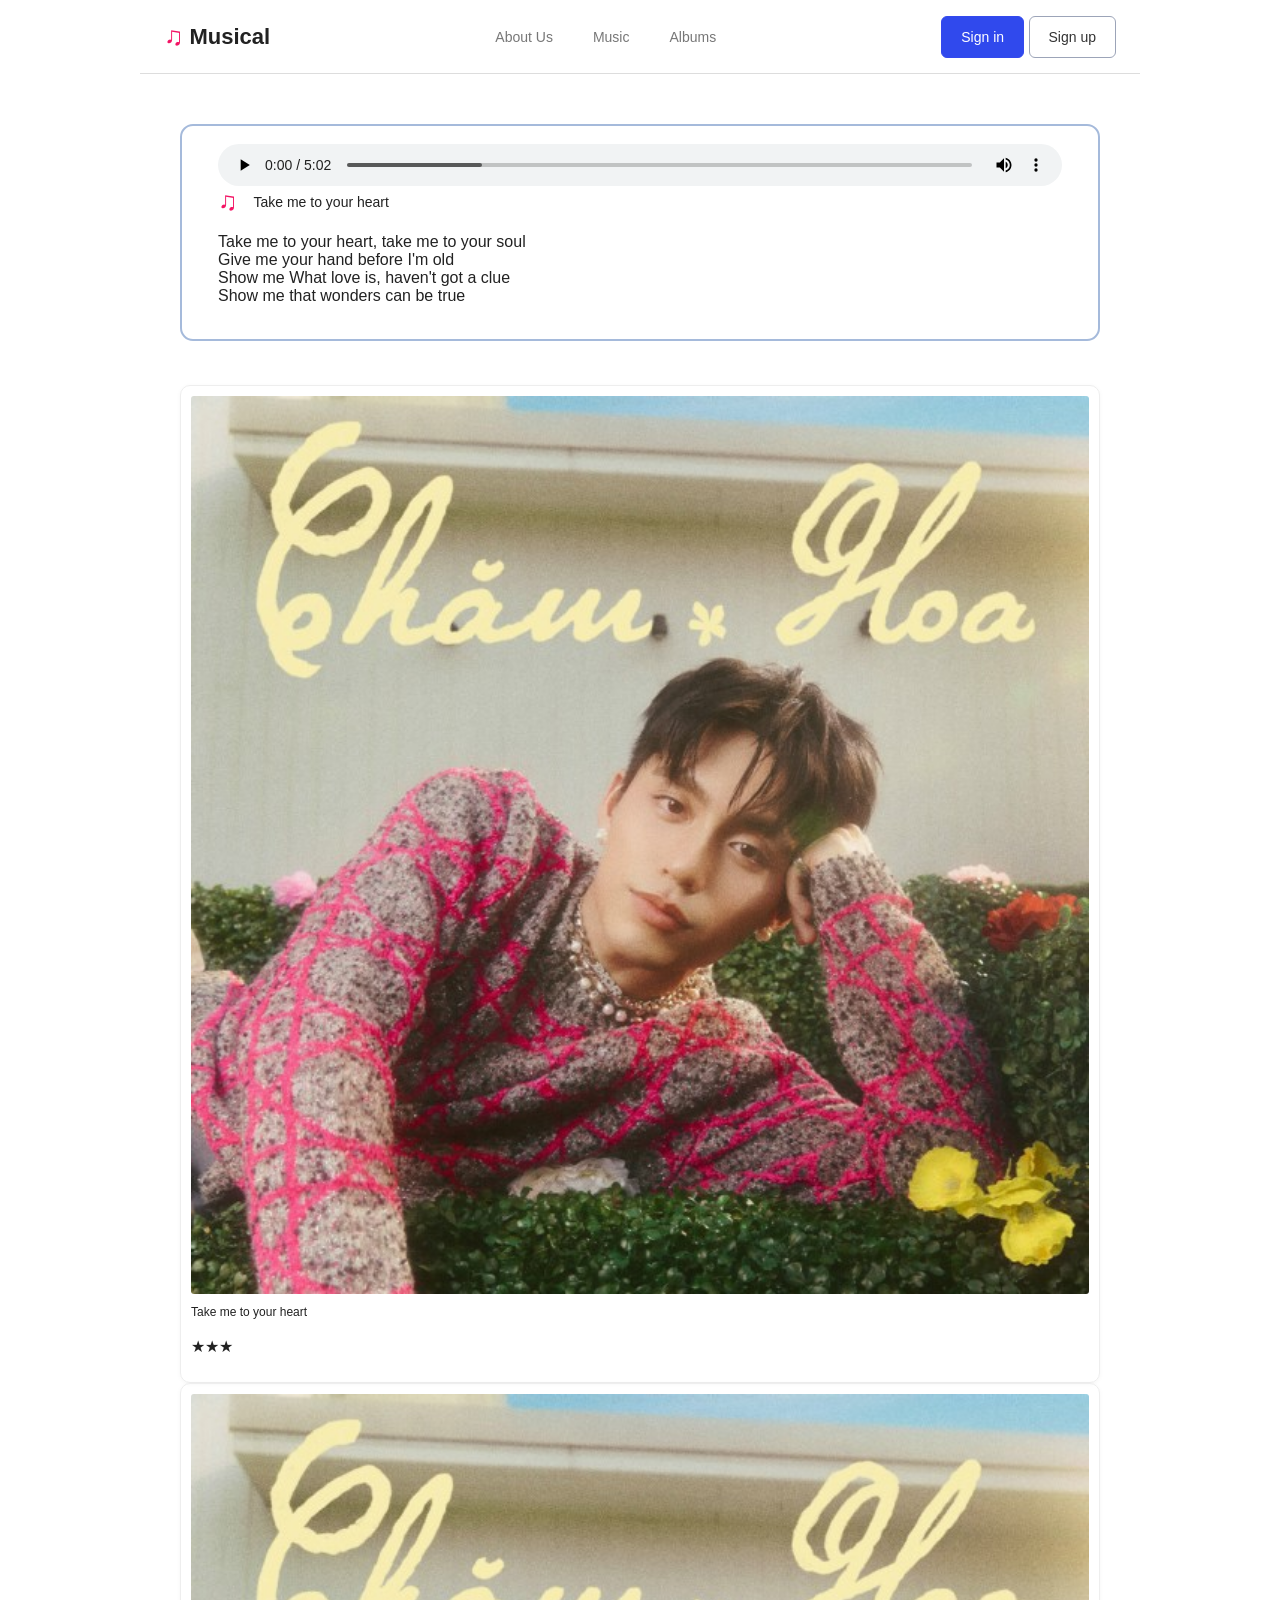
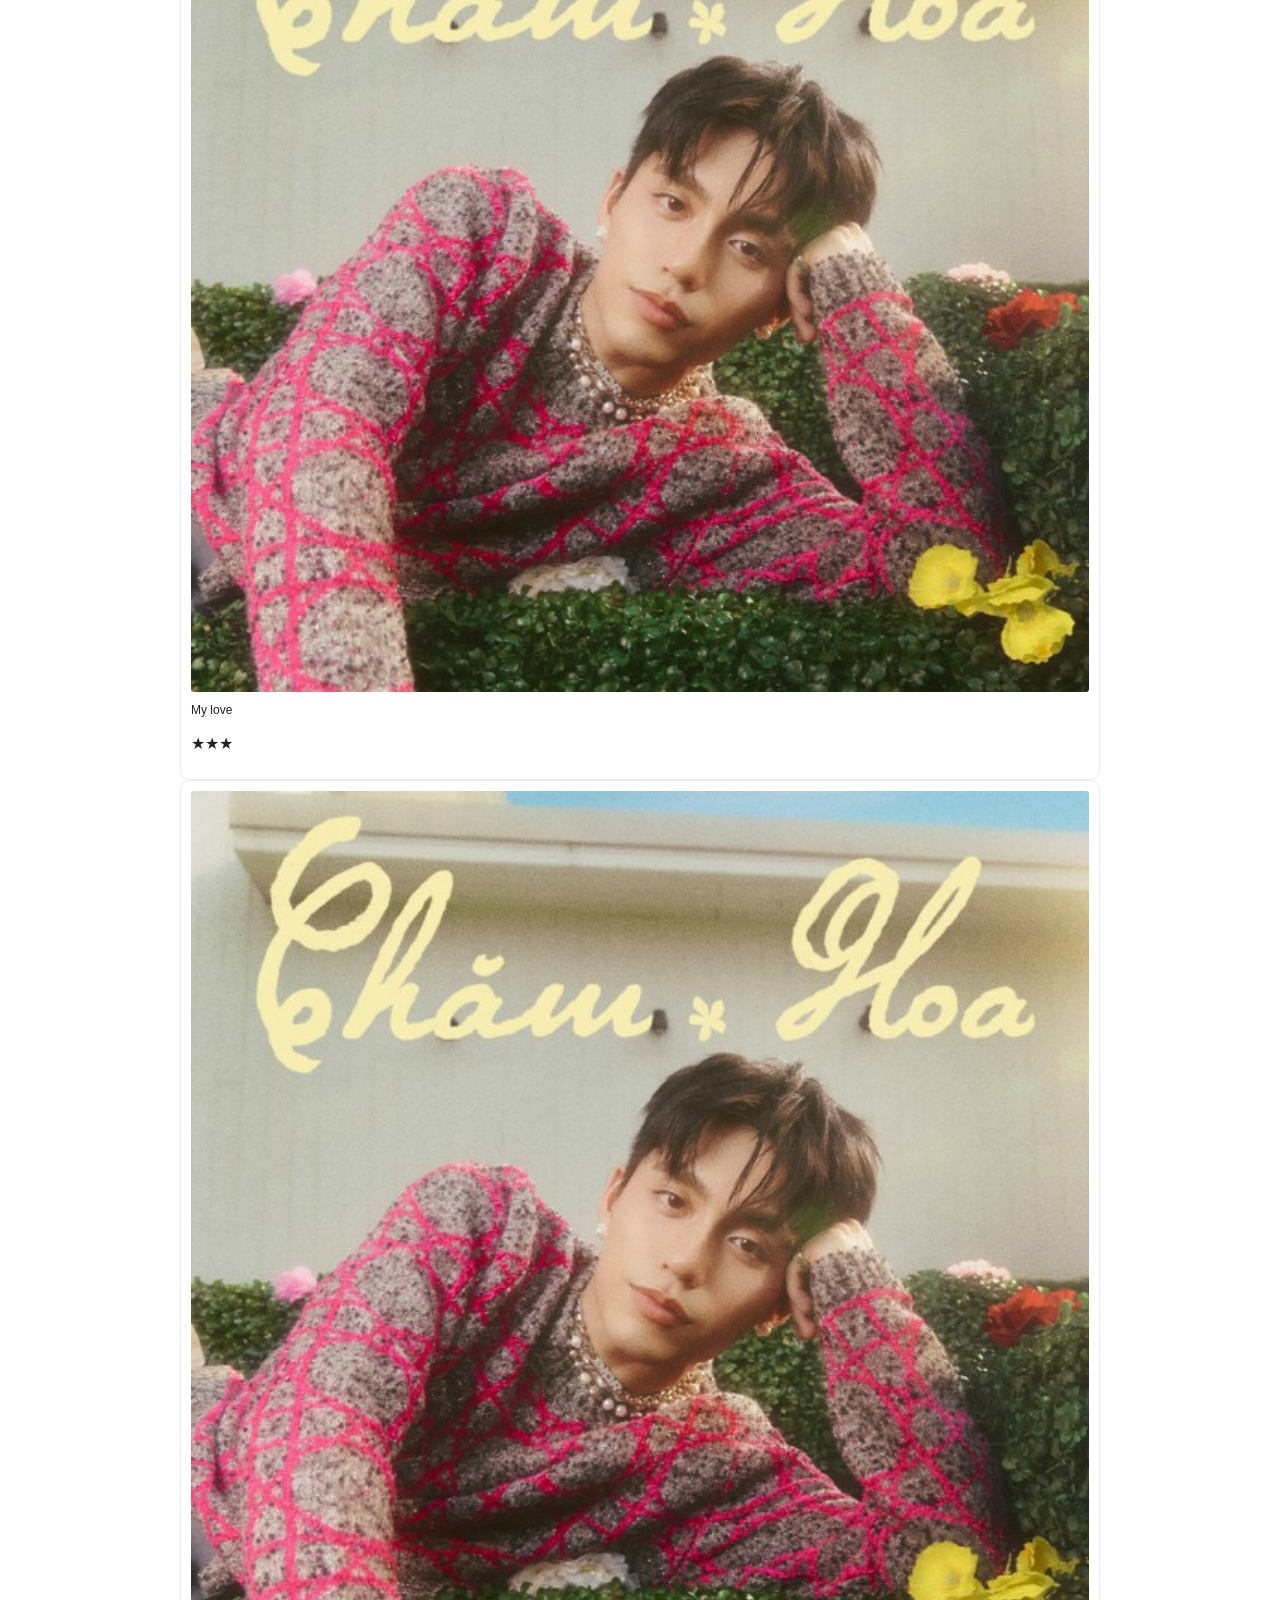
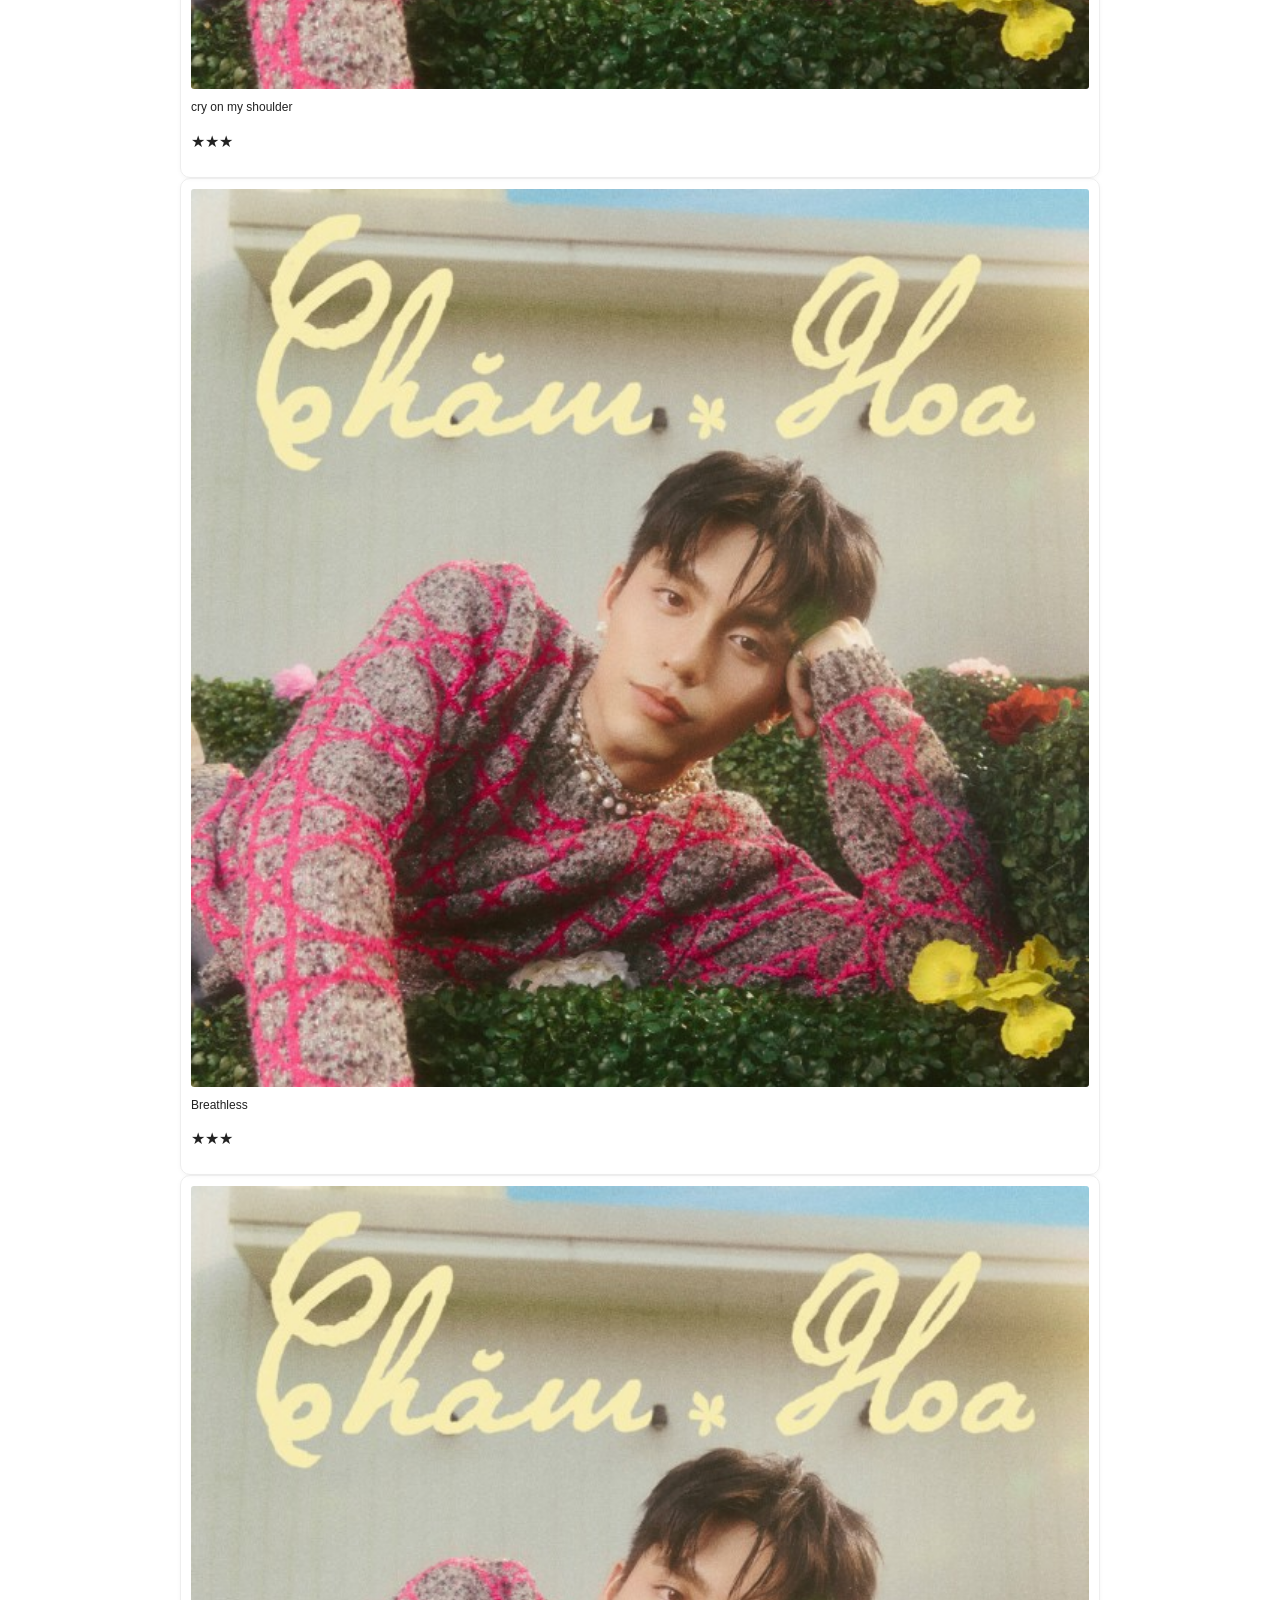
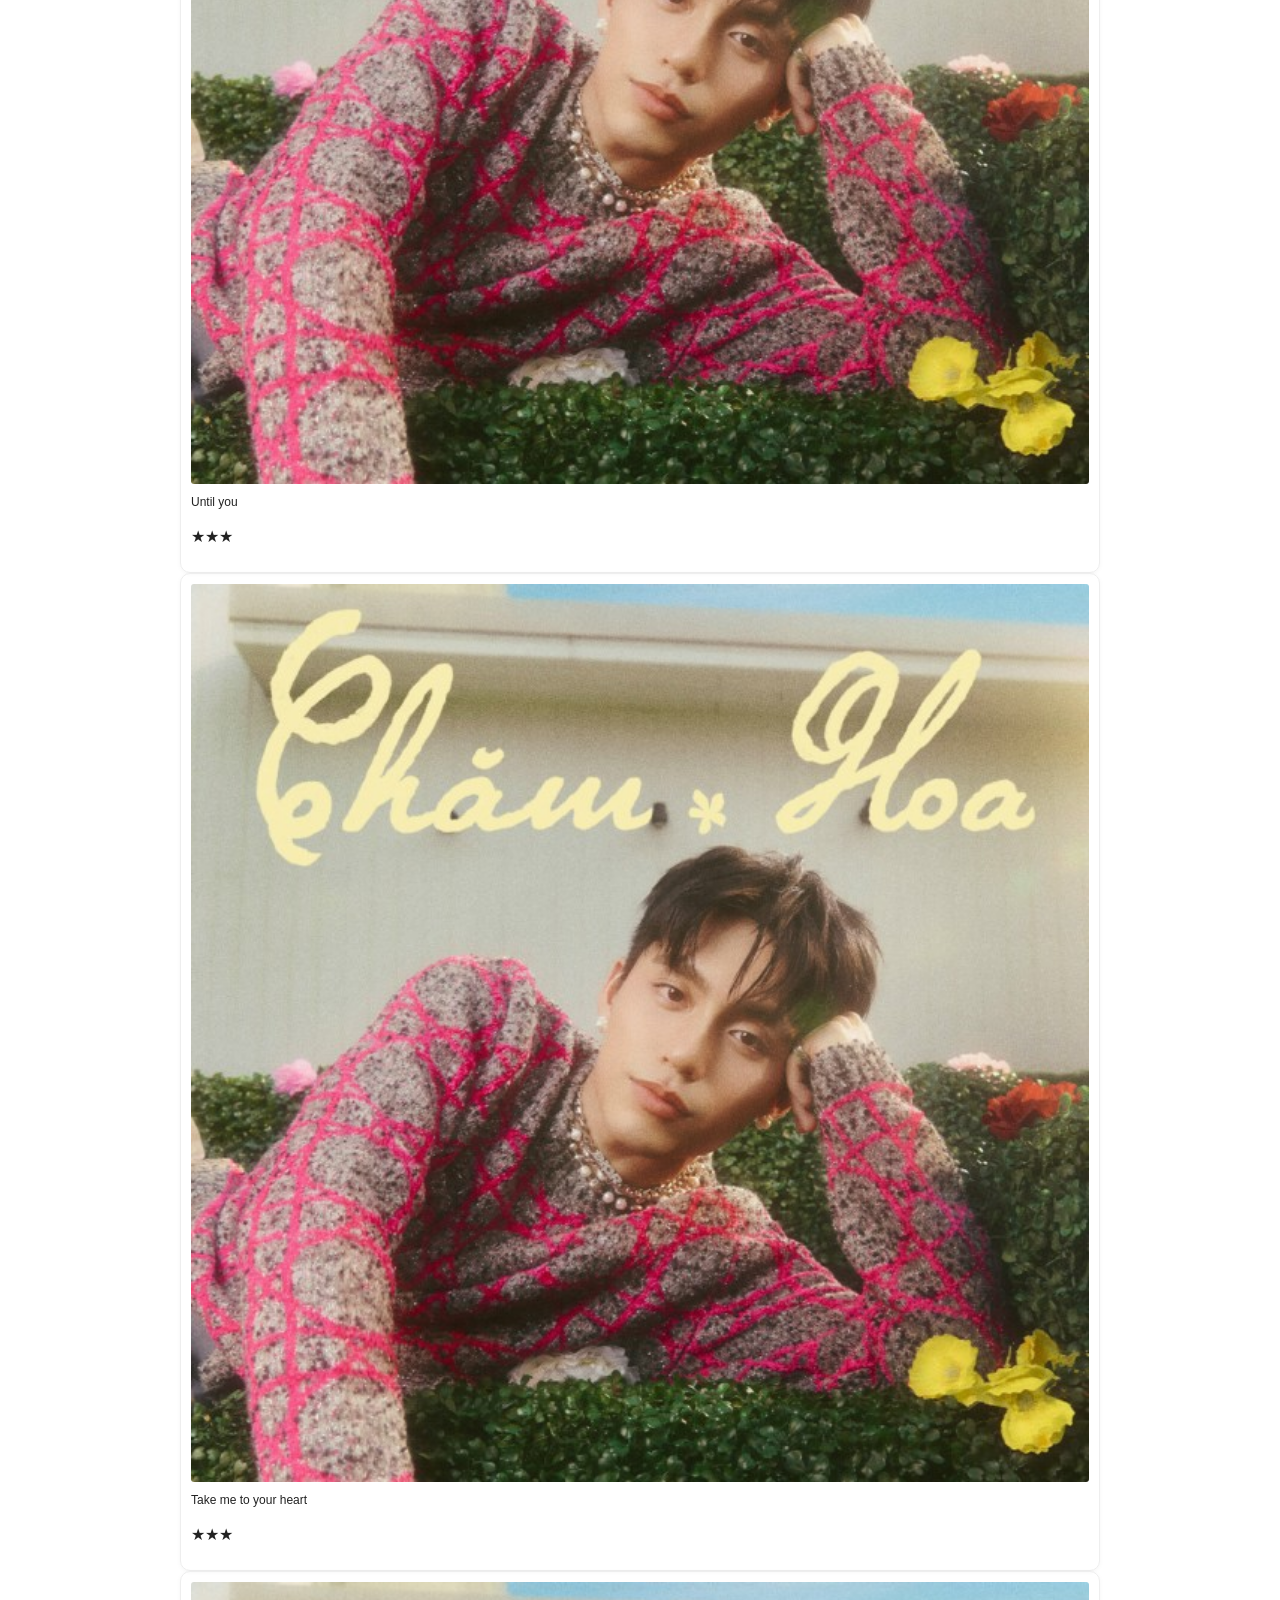
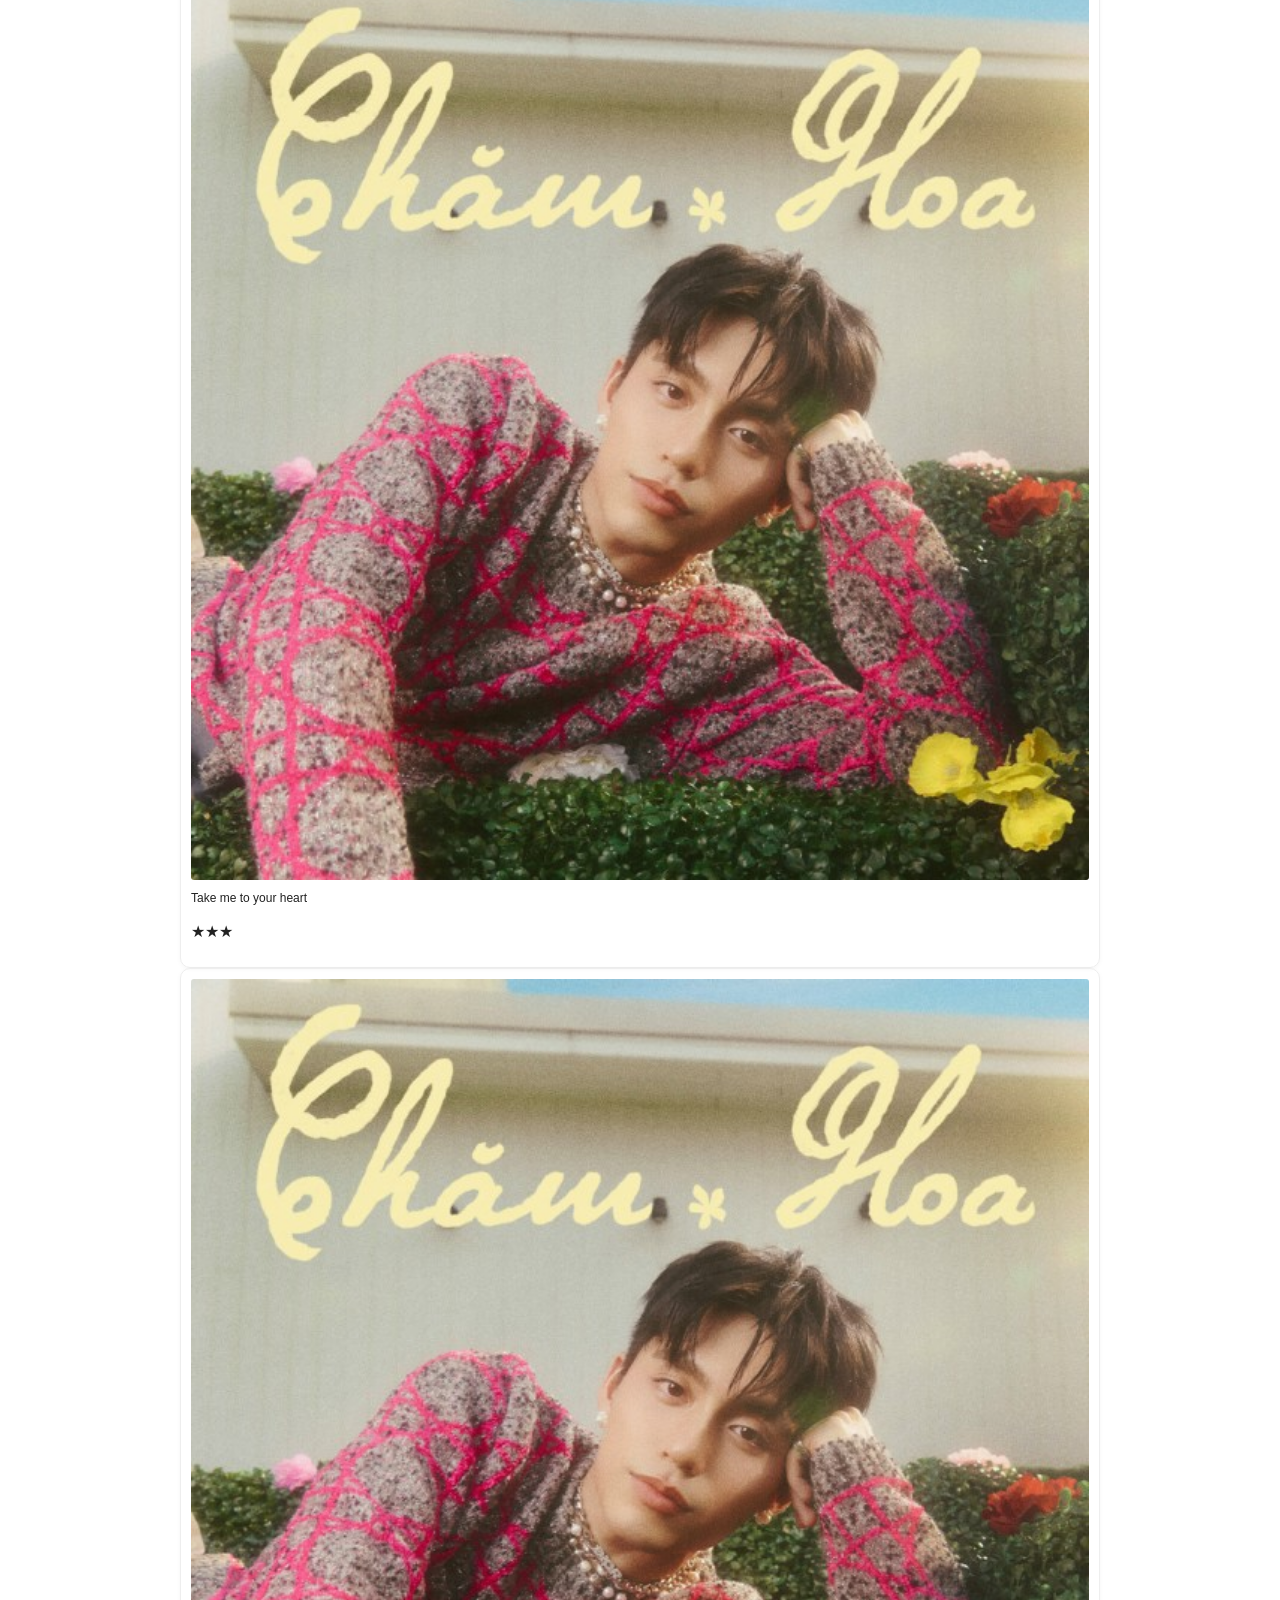
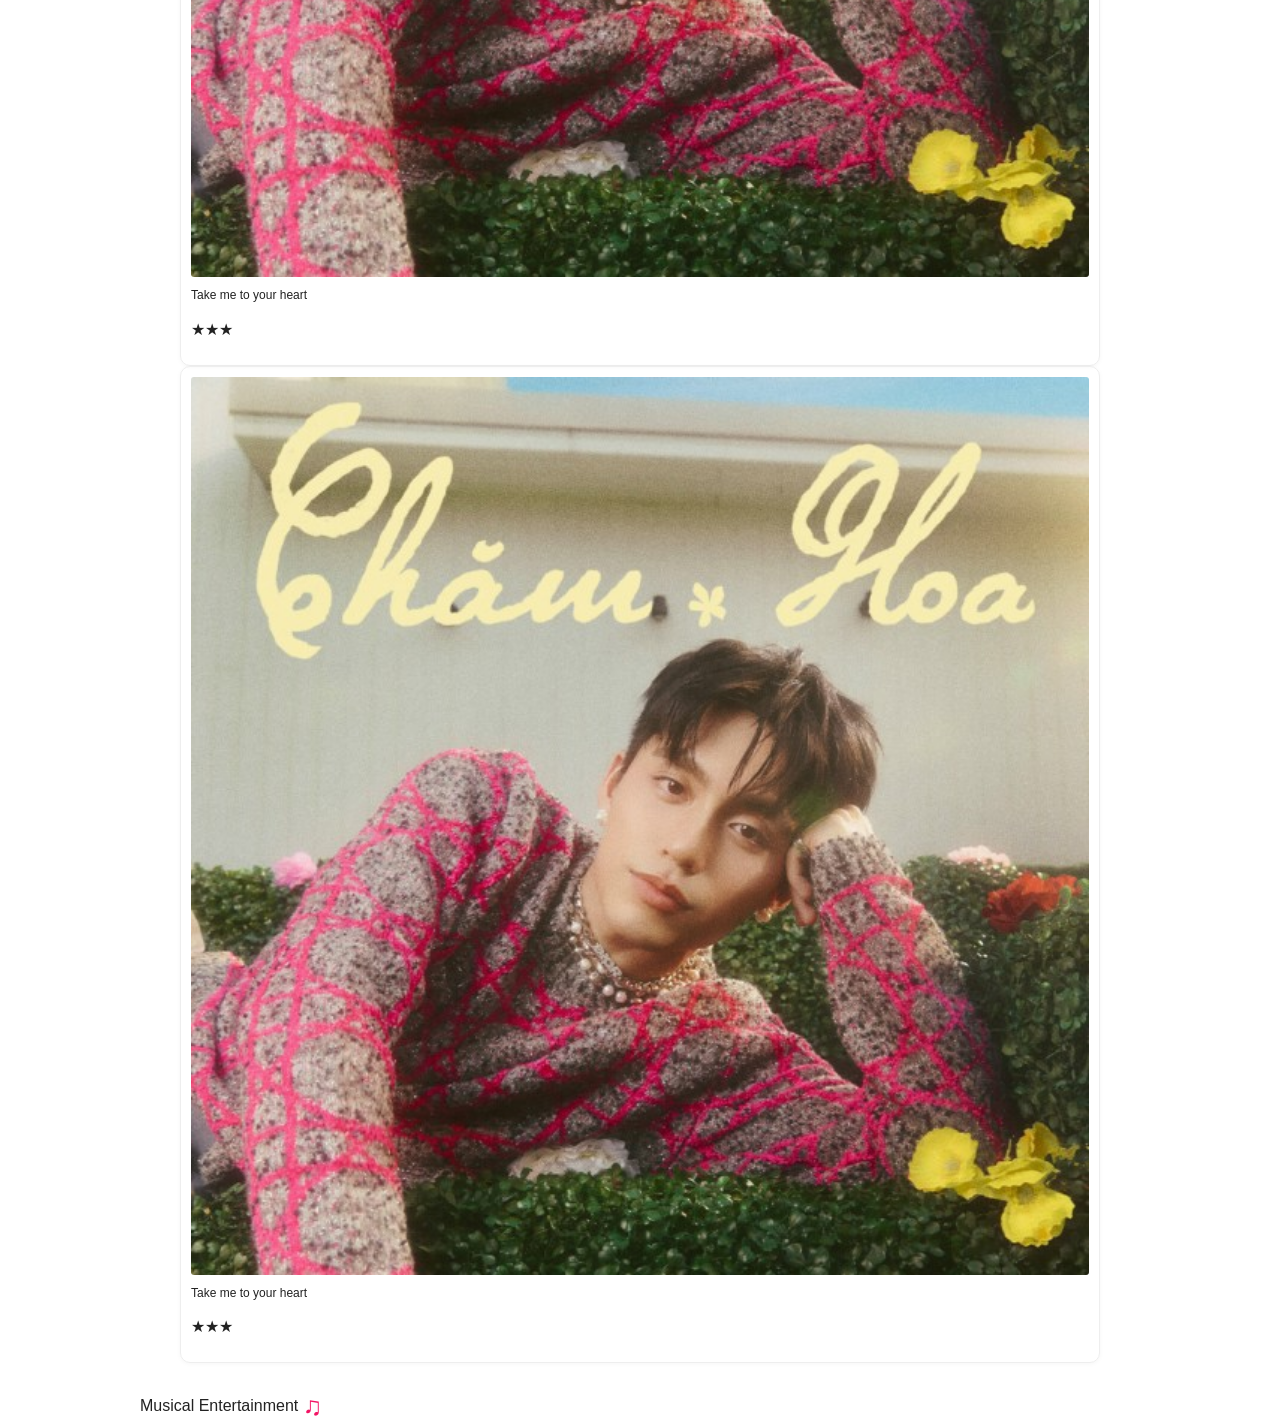
<file: index.html>
<!DOCTYPE html>
<html lang="en">
<head>
    <meta charset="UTF-8">
    <meta name="viewport" content="width=device-width, initial-scale=1.0">
    <title>Musical - Home</title>
    <link rel="stylesheet" href="style.css">
</head>
<body>
    <div class="page-container">
        <header class="site-header">
            <a href=" index.html" class="logo">
                <span class="note">♫</span>Musical</a>
            <nav class="nav-bar">
                <a href="#">About Us</a>
                <a href="#">Music</a>
                <a href="#">Albums</a>
            </nav>
        <div class="action">
            <a href="login.html" class="btn btn-primary">Sign in</a>
            <a href="login.html" class="btn btn-outline">Sign up</a>
        </div>
        </header>
        <main>
            <section class="music-player" id="music"music>
                <audio controls>
                    <source src="mp3/CHÚNG TA CỦA HIỆN TẠI - SƠN TÙNG M-TP - AUDIO.mp3" type="audio/mpeg">
                </audio>
            <div class="song-detail">
                <div class="current-song">
                    <span class="note">♫ </span> 
                    <span>Take me to your heart</span>                 
                </div>
                <p class="lyric"> Take me to your heart, take me to your soul
                    <br>
                    Give me your hand before I'm old
                    <br>
                    Show me What love is, haven't got a clue
                    <br>
                    Show me that wonders can be true 
                </p>
            </div>
            </section>
            <section class="albums-section" id="albums">
               <div class="songs-grib">
                <article class="song-card"> <img src="img/mono.jpg" alt=""> 
                <h2>Take me to your heart</h2>
                <p class="star">★★★</p>
            </article>
                <article class="song-card"> <img src="img/mono.jpg" alt=""> 
                <h2>My love</h2>
                <p class="star">★★★</p>
            </article>
                <article class="song-card"> <img src="img/mono.jpg" alt=""> 
                <h2>cry on my shoulder</h2>
                <p class="star">★★★</p>
            </article>
                <article class="song-card"> <img src="img/mono.jpg" alt=""> 
                <h2>Breathless</h2>
                <p class="star">★★★</p>
            </article>
                <article class="song-card"> <img src="img/mono.jpg" alt=""> 
                <h2>Until you</h2>
                <p class="star">★★★</p>
            </article>
                <article class="song-card"> <img src="img/mono.jpg" alt=""> 
                <h2>Take me to your heart</h2>
                <p class="star">★★★</p>
            </article>
                <article class="song-card"> <img src="img/mono.jpg" alt=""> 
                <h2>Take me to your heart</h2>
                <p class="star">★★★</p>
            </article>
                <article class="song-card"> <img src="img/mono.jpg" alt=""> 
                <h2>Take me to your heart</h2>
                <p class="star">★★★</p>
            </article>
            </article>
                <article class="song-card"> <img src="img/mono.jpg" alt=""> 
                <h2>Take me to your heart</h2>
                <p class="star">★★★</p>
            </article>
               </div>
            </section>
        </main>
        <footer id="about" class="site-footer">
            <span>Musical Entertainment</span>
            <span class="note">♫ </span>
            </footer>
</body>
</html>
</file>
<file: style.css>
/* ============ 1. Thiết lập chung ============ */
* {
    box-sizing: border-box;
}

html {
    scroll-behavior: smooth;
}

body {
    margin: 0;
    font-family: Arial, Helvetica, sans-serif;
    color: #222;
    background: #fff;
}

a {
    color: inherit;
    text-decoration: none;
}

.page-container {
    width: min(100% - 32px, 1000px);
    margin: 0 auto;
    min-height: 100vh;
    display: flex;
    flex-direction: column;
}

.note {
    color: #f31464;
    font-size: 26px;
    font-weight: 800;
    vertical-align: middle;
}

.sr-only {
    position: absolute;
    width: 1px;
    height: 1px;
    overflow: hidden;
    clip: rect(0, 0, 0, 0);
    white-space: nowrap;
}

/* ============ 2. Header - Logo / Menu / Buttons ============ */
.site-header {
    min-height: 74px;
    display: flex;
    align-items: center;
    justify-content: space-between;
    gap: 20px;
    padding: 10px 24px;
    border-bottom: 1px solid #ddd;
}

.logo {
    display: flex;
    align-items: center;
    gap: 6px;
    font-size: 22px;
    font-weight: bold;
    white-space: nowrap;
}

.nav-bar {
    display: flex;
    align-items: center;
    gap: 40px;
    color: #777;
    font-size: 14px;
}

.nav-bar a:hover {
    color: #344cfa;
}

.actions {
    display: flex;
    align-items: center;
    gap: 12px;
}

.btn {
    display: inline-block;
    border-radius: 6px;
    border: 1px solid #3449ed;
    padding: 12px 19px;
    font-size: 14px;
    text-align: center;
    white-space: nowrap;
}

.btn-primary {
    color: white;
    background-color: #3049ed;
}

.btn-outline {
    color: #333;
    background: white;
    border-color: #9ca4b8;
}

.btn:hover {
    filter: brightness(.94);
}

/* ============ 3. Trang Home - Music player ============ */
.music-player {
    border: 2px solid #a5badb;
    border-radius: 13px;
    padding: 18px 36px;
    margin: 50px 40px 44px;
}

.music-player audio {
    display: block;
    width: 100%;
    height: 42px;
}

.song-info {
    display: grid;
    grid-template-columns: 1fr 1fr;
    gap: 20px;
    align-items: start;
    margin-top: 12px;
}

.current-song {
    display: flex;
    gap: 16px;
    align-items: center;
    font-size: 14px;
}

.lyrics {
    font-size: 14px;
    line-height: 1.28;
    margin: 0;
}

/* ============ 4. Các thẻ bài hát và bố cục Grid ============ */
.albums-section {
    margin: 0 40px 28px;
}

.songs-grid {
    display: grid;
    grid-template-columns: repeat(4, minmax(0, 1fr));
    gap: 25px 40px;
}

.song-card {
    border: 1px solid #eeeeee;
    border-radius: 10px;
    padding: 10px;
    box-shadow: 0 1px 5px #0000000a;
    min-width: 0;
}

.song-card img {
    display: block;
    width: 100%;
    aspect-ratio: 1/1;
    object-fit: cover;
    border-radius: 3px;
    background: #ececec;
}

.song-card h2 {
    margin: 11px 0 5px;
    font-size: 12px;
    line-height: 1.3;
    font-weight: 400;
    overflow-wrap: anywhere;
}

.stars {
    color: #ffba2c;
    font-size: 19px;
    letter-spacing: 3px;
    margin: 0;
}
</file>
